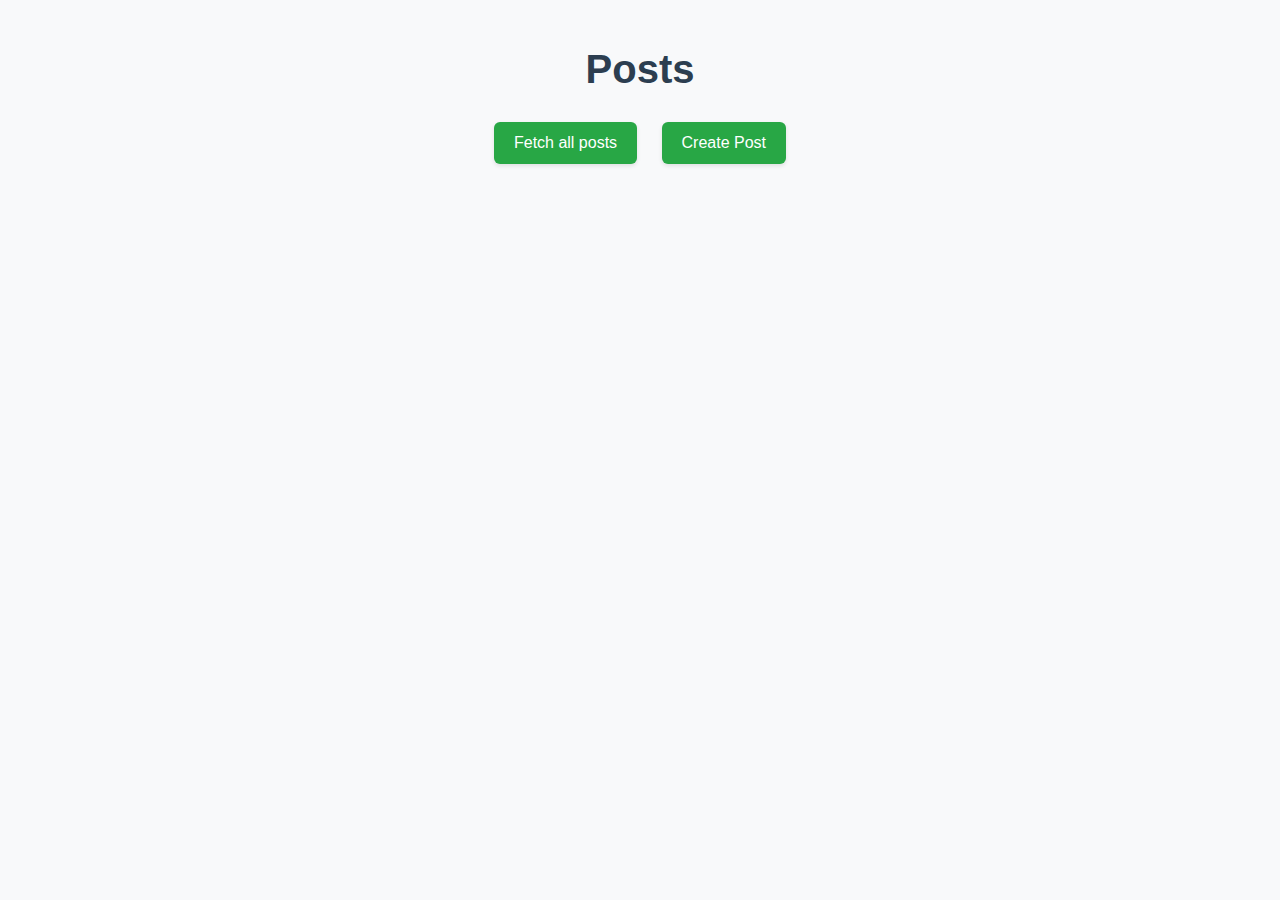
<file: index.html>
<!DOCTYPE html>
<html>
  <head>
    <title>Posts</title>
    <link rel="stylesheet" type="text/css" href="styles.css" />
  </head>
  <body>
    <div class="container">
      <h1>Posts</h1>

      <button id="fetch-posts" class="button button--success">
        Fetch all posts
      </button>

      <button id="create-post" class="button button--success">
        Create Post
      </button>

      <ul id="posts-container"></ul>
      <div id="post-container"></div>
    </div>

    <script src="./utils.js"></script>
    <script src="./app.js"></script>
  </body>
</html>
</file>
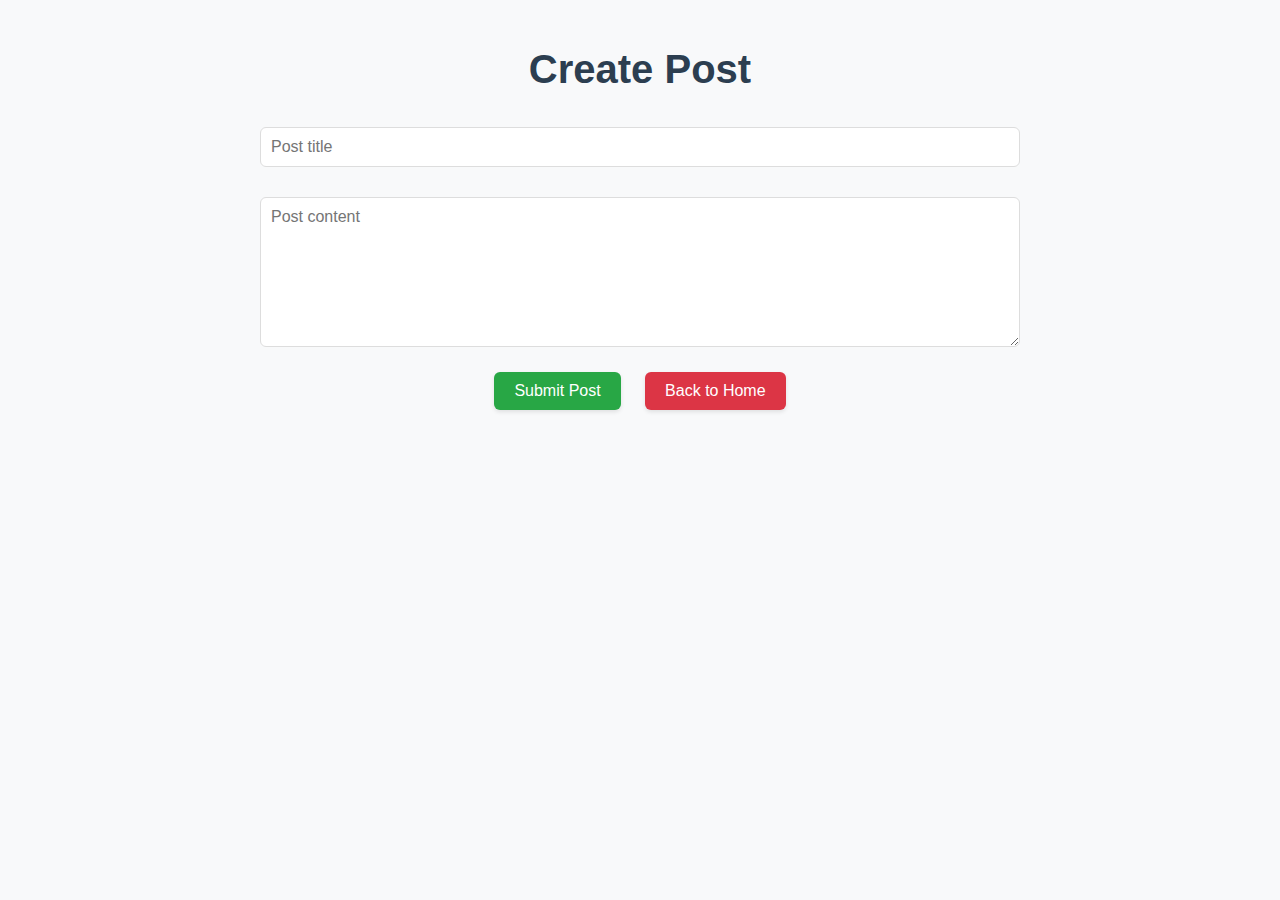
<file: create-post.html>
<!DOCTYPE html>
<html lang="en">
  <head>
    <meta charset="UTF-8" />
    <meta name="viewport" content="width=device-width, initial-scale=1.0" />
    <link rel="stylesheet" type="text/css" href="styles.css" />
    <title>Create Post</title>
  </head>
  <body>
    <div class="container">
      <h1>Create Post</h1>
      <form id="create-post-form" class="form-style">
        <label for="post-title"></label>
        <input type="text" id="post-title" placeholder="Post title" class="form-input"/>
        <label for="post-content"></label>
        <textarea id="post-content" placeholder="Post content"class="form-input form-textarea"></textarea>
        <div class="button-container">
          <button type="submit" class="button button--success form-button">
            Submit Post
          </button>
          <button id="back-button" class="button button--danger form-button">
            Back to Home
          </button>
        </div>
      </form>
    </div>

    <script src="./utils.js"></script>
    <script src="./create-post.js"></script>
  </body>
</html>
</file>
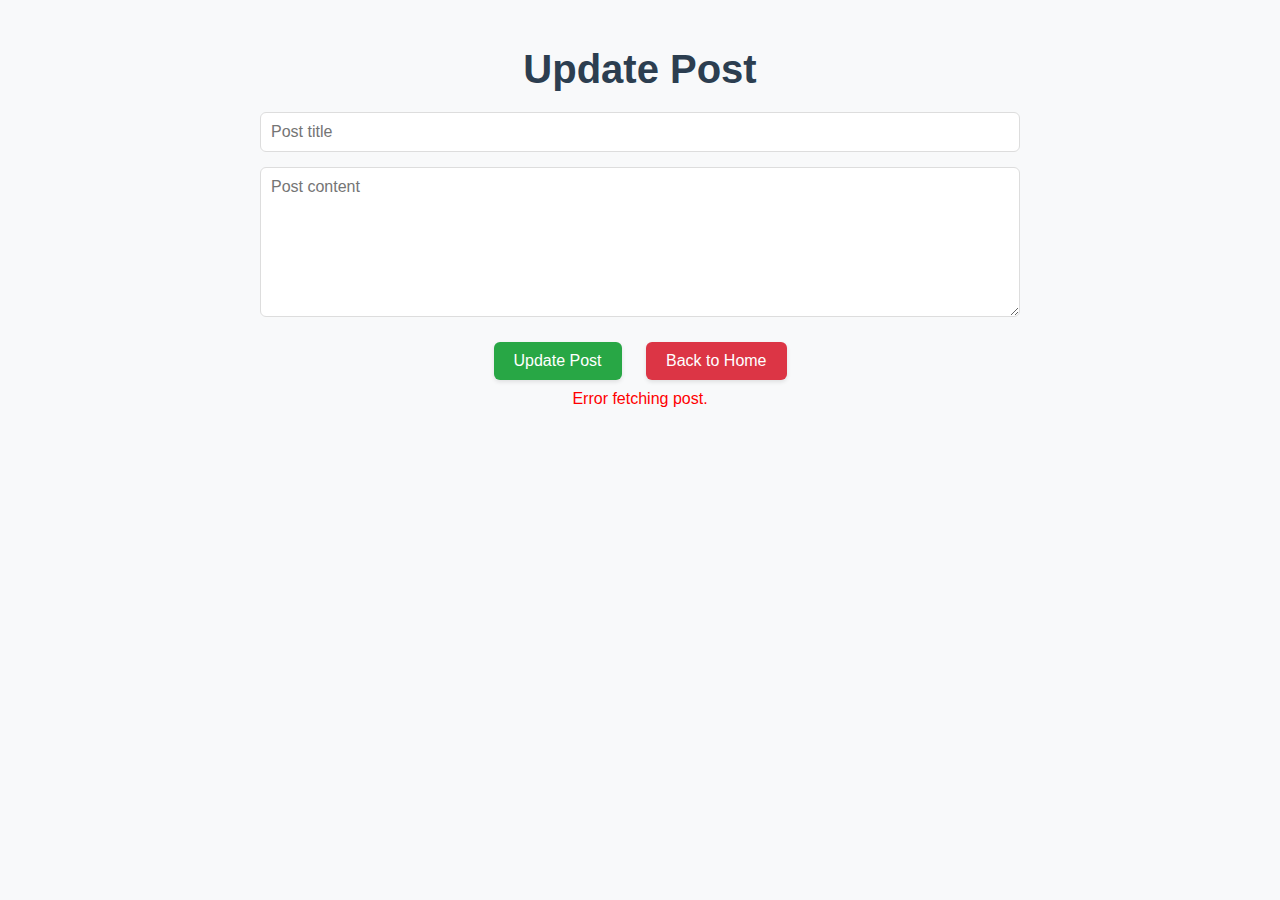
<file: update-post.html>
<!DOCTYPE html>
<html lang="en">
  <head>
    <meta charset="UTF-8" />
    <meta name="viewport" content="width=device-width, initial-scale=1.0" />
    <link rel="stylesheet" type="text/css" href="styles.css" />
    <title>Update post</title>
  </head>
  <body>
    <div class="container">
      <h1>Update Post</h1>

        <form id="update-post-form" class="form-style">
          <input
            type="text"
            id="post-title"
            placeholder="Post title"
            class="form-input"
          />
          <textarea
            id="post-content"
            placeholder="Post content"
            class="form-input form-textarea"
          ></textarea>
          <div class="button-container">
          <button id="update-post" class="button button--success form-button">
            Update Post
          </button>
          <button id="back-button" class="button button--danger form-button">
            Back to Home
          </button>
          </div>
        </form>
      </div>

    <script src="./utils.js"></script>
    <script src="./update-post.js"></script>
  </body>
</html>
</file>
<file: styles.css>
* {
  box-sizing: border-box;
}

body {
  font-family: 'Segoe UI', Tahoma, Geneva, Verdana, sans-serif;
  margin: 0;
  padding: 0;
  background-color: #f8f9fa;
  color: #2c3e50;
}

.container {
  max-width: 800px;
  margin: 0 auto;
  padding: 20px;
  text-align: center;
}

h1 {
  text-align: center;
  color: #2c3e50;
  font-size: 2.5rem;
  font-weight: 600;
  margin-bottom: 20px;
}

ul {
  list-style-type: none;
  padding: 0;
}

.post {
  max-width: 1200px;
  margin: 0 auto;
  background-color: #fff;
  border-radius: 8px;
  margin-bottom: 20px;
  padding: 20px;
  box-shadow: 0 4px 6px rgba(0, 0, 0, 0.1);
  transition: transform 0.3s ease, box-shadow 0.3s ease;
}

.post:hover {
  transform: translate(-5px);
  box-shadow: 0 6px 12px rgba(0, 0, 0, 0.15);
}

.post-title {
  font-size: 1.5rem;
  font-weight: 600;
  color: #2c3e50;
  margin: 0 0 10px;
}

.post-body {
  color: #666;
  margin: 0;
  line-height: 1.6;
}

.button {
  padding: 12px 20px;
  margin: 10px;
  color: white;
  border: none;
  border-radius: 6px;
  font-size: 16px;
  cursor: pointer;
  text-decoration: none;
  transition: background-color 0.3s ease, transform 0.2s ease;
  box-shadow: 0 2px 4px rgba(0, 0, 0, 0.1);
  display: inline-block;
}

.button--success {
  background-color: #28a745;
}

.button--success:hover {
  background-color: #218838;
  transform: translateY(-2px);
}

.button--danger {
  background-color: #dc3545;
  font-family: 'Segoe UI', Tahoma, Geneva, Verdana, sans-serif;
}

.button--danger:hover {
  background-color: #c82333;
  transform: translateY(-2px);
}

.form-style {
  display: flex;
  flex-direction: column;
  gap: 15px;
}

.form-input {
  width: 100%;
  padding: 10px;
  border: 1px solid #ddd;
  border-radius: 6px;
  font-size: 16px;
  font-family: 'Segoe UI', Tahoma, Geneva, Verdana, sans-serif;
  transition: border-color 0.3s ease, box-shadow 0.3s ease;
}

.form-input:focus {
  border-color: #28a745;
  box-shadow: 0 0 5px rgba(40, 167, 69, 0.5);
  outline: none;
}

.form-input:hover {
  border-color: #28a745;
}

.form-button:active {
  transform: translateY(0);
}

.form-textarea {
  resize: vertical; 
  min-height: 150px; 
}

.form-button {
  padding: 10px 20px;
  color: white;
  border: none;
  border-radius: 6px;
  font-size: 16px;
  cursor: pointer;
  transition: background-color 0.3s ease, transform 0.2s ease;
}

.form-button:hover {
  transform: translateY(-2px);
}

@media (max-width: 768px) {
  .container {
    padding: 10px;
  }

  h1 {
    font-size: 2rem;
  }

  .post {
    padding: 15px;
  }

  .button {
    padding: 8px 16px; 
    font-size: 14px; 
  }

  .post-buttons {
    flex-direction: column; 
    gap: 8px; 
  }
}
</file>
